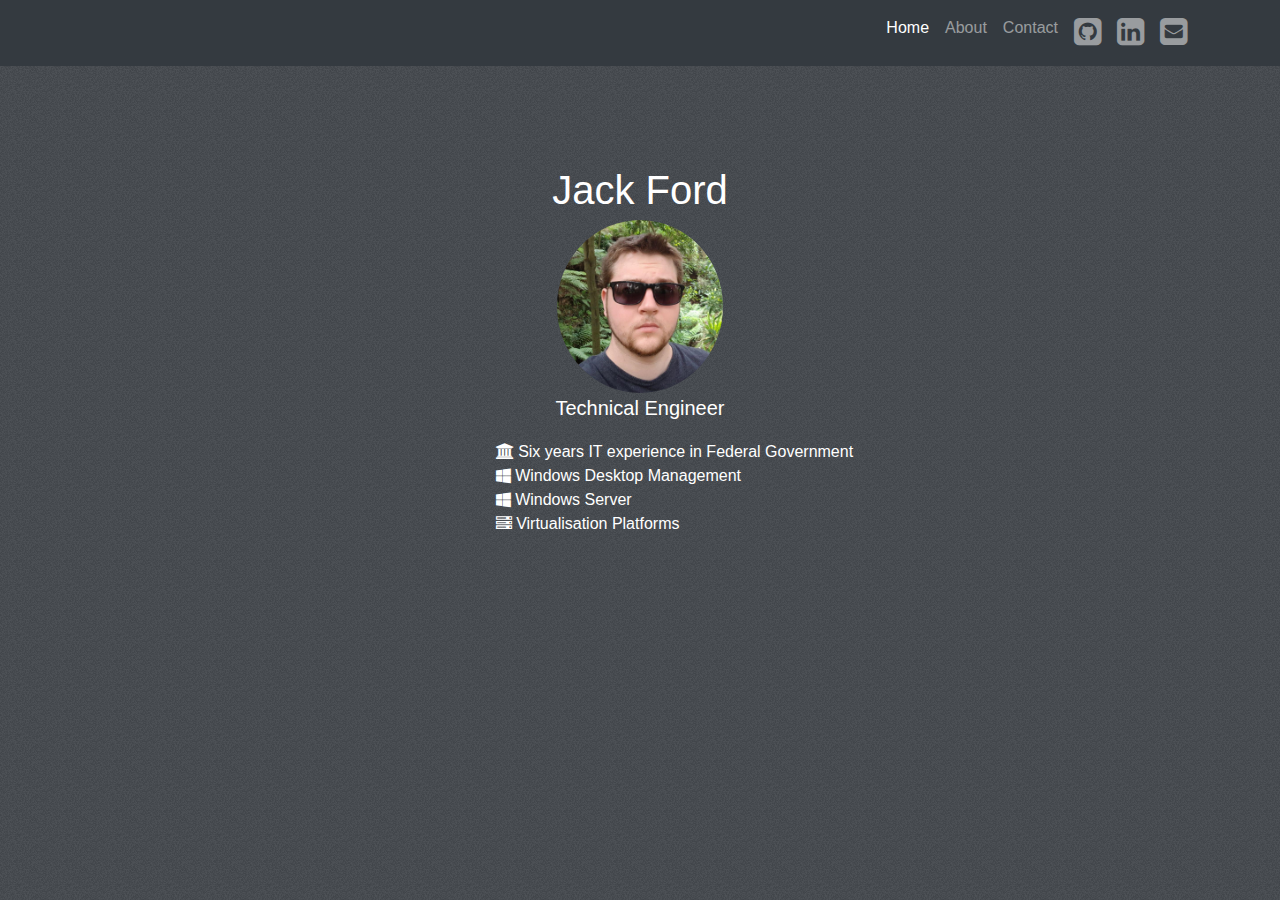
<file: index.html>
﻿<!DOCTYPE html>
<html lang="en">

  <head>

    <meta charset="utf-8">
    <meta name="viewport" content="width=device-width, initial-scale=1, shrink-to-fit=no">
    <meta name="description" content="Jack Ford Portfolio">
    <meta name="author" content="Jack Ford">

    <title>Jack Ford</title>

    <!-- Bootstrap core CSS -->
    <link href="vendor/bootstrap/css/bootstrap.min.css" rel="stylesheet">


    <!-- Font Awesome CSS -->
    <link rel="stylesheet" href="vendor/font-awesome/css/font-awesome.min.css">
    
    <!-- Custom styles -->
    <link rel="stylesheet" href="css/custom.css" />

    <style>
      body {
        padding-top: 54px;
      }
      @media (min-width: 992px) {
        body {
          padding-top: 56px;
        }
      }

    </style>

  </head>

  <body>

    <!-- Navigation -->
    <nav class="navbar navbar-expand-lg navbar-dark bg-dark fixed-top">
      <div class="container">
        <a class="navbar-brand" href="#"></a>
        <button class="navbar-toggler" type="button" data-toggle="collapse" data-target="#navbarResponsive" aria-controls="navbarResponsive" aria-expanded="false" aria-label="Toggle navigation">
          <span class="navbar-toggler-icon"></span>
        </button>
        <div class="collapse navbar-collapse" id="navbarResponsive">
          <ul class="navbar-nav ml-auto">
            <li class="nav-item active">
              <a class="nav-link" href="#">Home
                <span class="sr-only">(current)</span>
              </a>
            </li>
            <li class="nav-item">
              <a class="nav-link" href="about.html">About</a>
            </li>
            <li class="nav-item">
              <a class="nav-link">Contact</a>
            </li>
              <li class="nav-item">
                  <a class="nav-link" href="https://github.com/nebyular"><i class="fa fa-github-square fa-2x" aria-hidden="true"></i></a>
              </li>
              <li class="nav-item">
                  <a class="nav-link" href="https://www.linkedin.com/in/jack-ford-25b75293/"><i class="fa fa-linkedin-square fa-2x" aria-hidden="true"></i></a>
              </li>
              <li class="nav-item">
                  <a class="nav-link" href="#" data-toggle="popover" data-placement="bottom" data-content="jack at thesystemisdown.io"><i class="fa fa-envelope-square fa-2x" aria-hidden="true"></i></a>
              </li>
          </ul>
        </div>
      </div>
    </nav>

    <!-- Page Content -->
    <div class="container" style="vertical-align:middle; padding-top:5%;";>
      <div class="row">
        <div class="col-lg-12 text-center">
          <h1 class="mt-5">Jack Ford</h1>
            <img src="images\photo.jpg" class="rounded-circle img-fluuid" alt="Jack Ford" width="15%" height="auto"> 
          <p class="lead">Technical Engineer</p>
        </div>
        <div class="row justify-content-center" style="padding-left: 38%;">
              <div class="col-lg-12" style="padding-left:100%"></div>
          <ul class="list-unstyled">
            <li><i class="fa fa-university" aria-hidden="true"></i> Six years IT experience in Federal Government</li>
            <li><i class="fa fa-windows" aria-hidden="true"></i> Windows Desktop Management</li>
            <li><i class="fa fa-windows" aria-hidden="true"></i> Windows Server</li>
            <li><i class="fa fa-server" aria-hidden="true"></i> Virtualisation Platforms</li>
          </ul>
          </div>

      </div>
    </div>

    <!-- Bootstrap core JavaScript -->
    <script src="vendor/jquery/jquery.min.js"></script>
    <script src="vendor/popper/popper.min.js"></script>
    <script src="vendor/bootstrap/js/bootstrap.min.js"></script>

    <!-- Custom JavaScript -->
    <script src="js/custom.js"></script>
  </body>

</html>
</file>
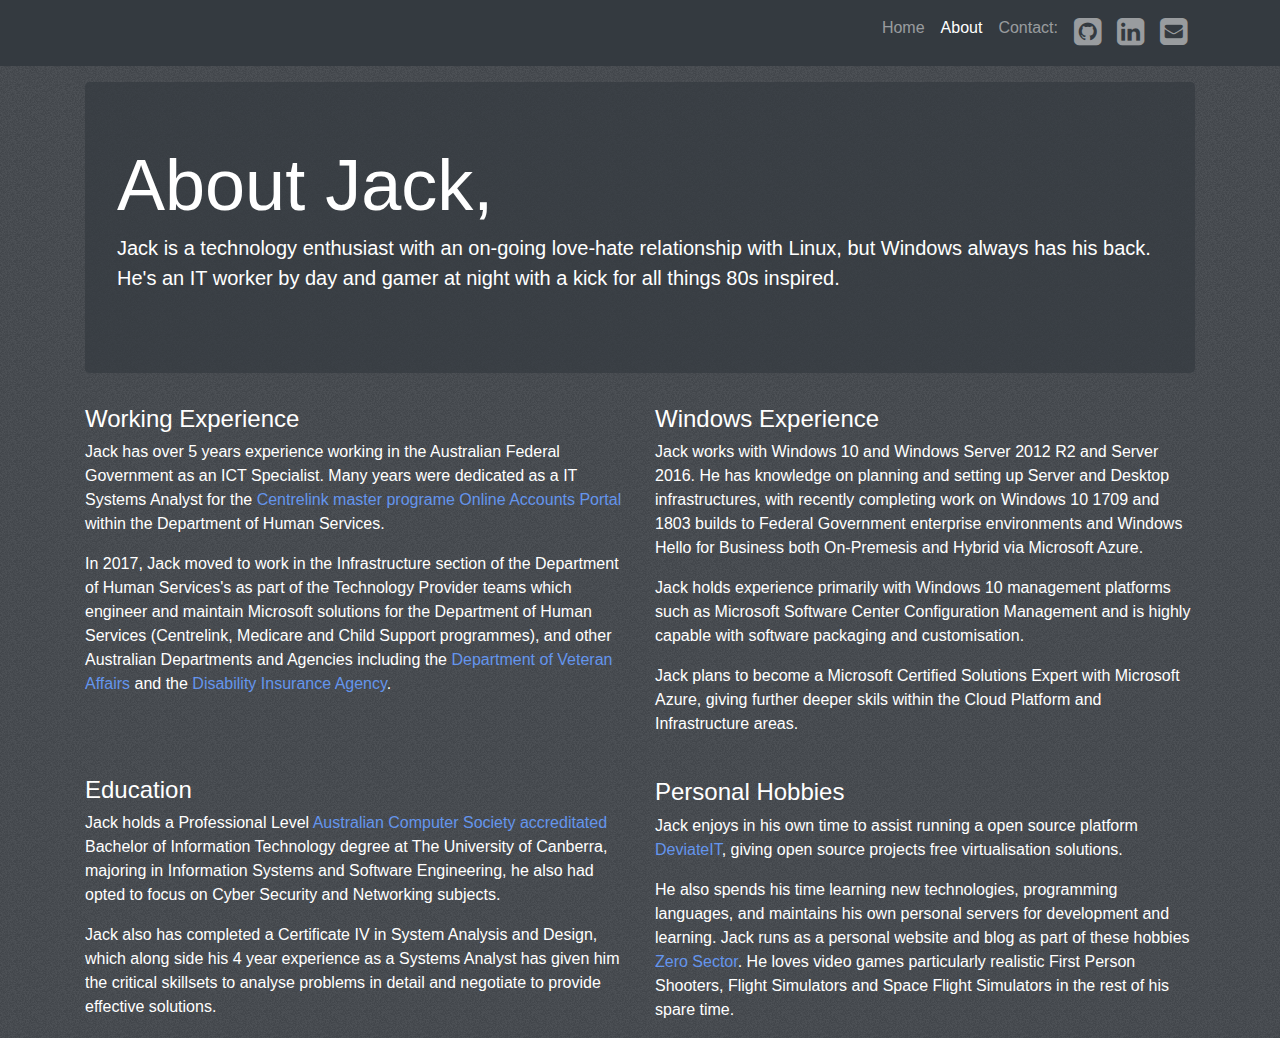
<file: about.html>
﻿<!DOCTYPE html>
<html lang="en">

  <head>

    <meta charset="utf-8">
    <meta name="viewport" content="width=device-width, initial-scale=1, shrink-to-fit=no">
    <meta name="description" content="Jack Ford Portfolio">
    <meta name="author" content="Jack Ford">

    <title>Jack Ford</title>

    <!-- Bootstrap core CSS -->
    <link href="vendor/bootstrap/css/bootstrap.min.css" rel="stylesheet">


    <!-- Font Awesome CSS -->
    <link rel="stylesheet" href="vendor/font-awesome/css/font-awesome.min.css">
    
    <!-- Custom styles -->
    <link rel="stylesheet" href="css/custom.css" />

    <style>
      body {
        padding-top: 54px;
      }
      @media (min-width: 992px) {
        body {
          padding-top: 56px;
        }
      }

    </style>

  </head>

  <body>

    <!-- Navigation -->
    <nav class="navbar navbar-expand-lg navbar-dark bg-dark fixed-top">
      <div class="container">
        <a class="navbar-brand" href="#"></a>
        <button class="navbar-toggler" type="button" data-toggle="collapse" data-target="#navbarResponsive" aria-controls="navbarResponsive" aria-expanded="false" aria-label="Toggle navigation">
          <span class="navbar-toggler-icon"></span>
        </button>
        <div class="collapse navbar-collapse" id="navbarResponsive">
          <ul class="navbar-nav ml-auto">
            <li class="nav-item ">
              <a class="nav-link" href="../">Home
                <span class="sr-only">(current)</span>
              </a>
            </li>
            <li class="nav-item active">
              <a class="nav-link" href="about.html">About</a>
            </li>
            <li class="nav-item">
              <a class="nav-link">Contact:</a>
            </li>
              <li class="nav-item">
                  <a class="nav-link" href="https://github.com/nebyular"><i class="fa fa-github-square fa-2x" aria-hidden="true"></i></a>
              </li>
              <li class="nav-item">
                  <a class="nav-link" href="https://www.linkedin.com/in/jack-ford-25b75293/"><i class="fa fa-linkedin-square fa-2x" aria-hidden="true"></i></a>
              </li>
              <li class="nav-item">
                  <a class="nav-link" href="#" data-toggle="popover" data-placement="bottom" data-content="jack at zerosector.io"><i class="fa fa-envelope-square fa-2x" aria-hidden="true"></i></a>
              </li>
          </ul>
        </div>
      </div>
    </nav>

    <!-- Page Content -->
    <div class="container" style="vertical-align:middle; padding-top:2%";>
      <div class="jumbotron" style="background-color:#33393fad">
        <h1 class="display-3">About Jack,</h1>
        <p class="lead">Jack is a technology enthusiast with an on-going love-hate relationship with Linux, but Windows always has his back. He's an IT worker by day and gamer at night with a kick for all things 80s inspired.
          </p>
      </div>
      <div class="row">
        <div class="col-lg-12 justify-content-center">
        </div>
      </div>
      <div class="row">
      <div class="col-lg-6">
        <h4>Working Experience</h4>
        <p class="lead" style="font-size:100%">Jack has over 5 years experience working in the Australian Federal Government as an ICT Specialist. Many years were dedicated as a IT Systems Analyst for the <a href="https://www.humanservices.gov.au/individuals/services/centrelink/centrelink-online-accounts" style="color:cornflowerblue;">Centrelink master programe Online Accounts Portal</a> within the Department of Human Services.</p><p class="lead" style="font-size:100%">In 2017, Jack moved to work in the Infrastructure section of the Department of Human Services's as part of the Technology Provider teams which engineer and maintain Microsoft solutions for the Department of Human Services (Centrelink, Medicare and Child Support programmes), and other Australian Departments and Agencies including the <a href="https://www.dva.gov.au" style="color: cornflowerblue;">Department of Veteran Affairs</a> and the <a href="https://www.ndis.gov.au" style="color:cornflowerblue;">Disability Insurance Agency</a>. </p>
        <h4 style=" padding-top: 12%;">Education</h4>
        <p class="lead" style="font-size:100%">Jack holds a Professional Level <a href="https://www.acs.org.au/cpd-education/accredited-courses.html" style="color:cornflowerblue;">Australian Computer Society accreditated</a> Bachelor of Information Technology degree at The University of Canberra, majoring in Information Systems and Software Engineering, he also had opted to focus on Cyber Security and Networking subjects.  <p class="lead" style="font-size:100%">Jack also has completed a Certificate IV in System Analysis and Design, which along side his 4 year experience as a Systems Analyst has given him the critical skillsets to analyse problems in detail and negotiate to provide effective solutions.</p>
      </div>
      <div class="col-lg-6">
          <h4>Windows Experience</h4>
          <p class="lead" style="font-size:100%;">Jack works with Windows 10 and Windows Server 2012 R2 and Server 2016. He has knowledge on planning and setting up Server and Desktop infrastructures, with recently completing work on Windows 10 1709 and 1803 builds to Federal Government enterprise environments and Windows Hello for Business both On-Premesis and Hybrid via Microsoft Azure.<p class="lead" style="font-size:100%;"> Jack holds experience primarily with Windows 10 management platforms such as Microsoft Software Center Configuration Management and is highly capable with software packaging and customisation.</p><p class="lead" style="font-size:100%">Jack plans to become a Microsoft Certified Solutions Expert with Microsoft Azure, giving further deeper skils within the Cloud Platform and Infrastructure areas. </p>
          <h4 style=" padding-top: 5%;">Personal Hobbies</h4>
          <p class="lead" style="font-size:100%">Jack enjoys in his own time to assist running a open source platform <a href="https://deviateit.net" style="color:cornflowerblue;">DeviateIT</a>, giving open source projects free virtualisation solutions. <p class="lead" style="font-size:100%">He also spends his time learning new technologies, programming languages, and maintains his own personal servers for development and learning. Jack runs as a personal website and blog as part of these hobbies <a href="https://zerosector.io" style="color:cornflowerblue;">Zero Sector</a>. He loves video games particularly realistic First Person Shooters, Flight Simulators and Space Flight Simulators in the rest of his spare time.</p>
      </div>
    </div>
    </div>

    <!-- Bootstrap core JavaScript -->
    <script src="vendor/jquery/jquery.min.js"></script>
    <script src="vendor/popper/popper.min.js"></script>
    <script src="vendor/bootstrap/js/bootstrap.min.js"></script>

    <!-- Custom JavaScript -->
    <script src="js/custom.js"></script>
  </body>

</html>
</file>
<file: css/custom.css>
/*!
*    Custom CSS
*/

body{
    background-image: url([data-uri]);
      
    background-color: #343a40;
    color: #ffffff !important; 
    
    }
/*body {
    background-color: #313640;
    background-size: 40px 40px;
    background-image: linear-gradient(to right, #4f84ff 1px, transparent 1px), linear-gradient(to bottom, #4f84ff 1px, transparent 1px); /*#396FF3
    color: #FFFFFF;
    text-shadow: 0 1px 3px rgb(255, 255, 255);*/
</file>
